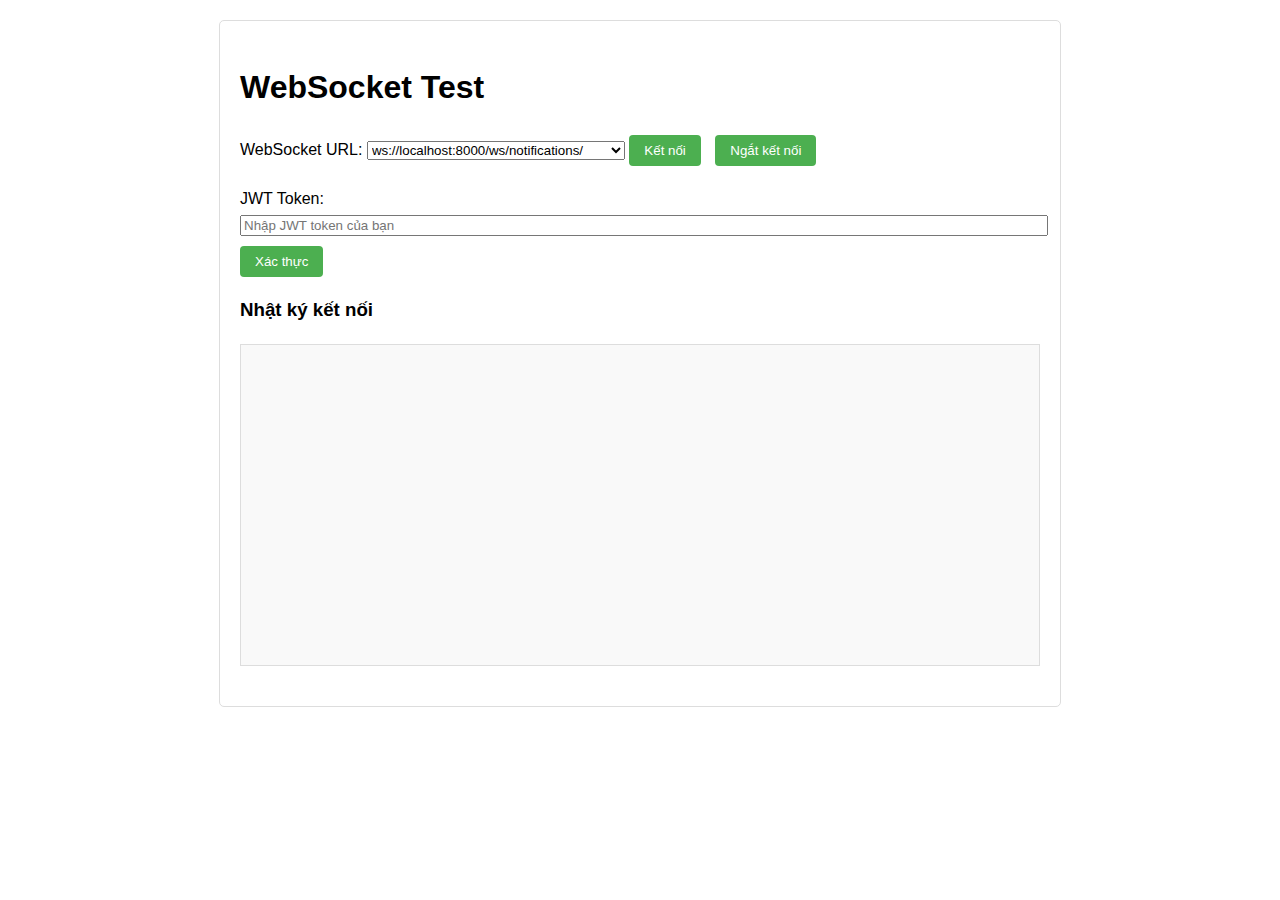
<file: templates/websocket_test.html>
<!DOCTYPE html>
<html>
<head>
    <title>WebSocket Test</title>
    <style>
        body {
            font-family: Arial, sans-serif;
            margin: 20px;
            line-height: 1.6;
        }
        .container {
            max-width: 800px;
            margin: 0 auto;
            border: 1px solid #ddd;
            padding: 20px;
            border-radius: 5px;
        }
        .log {
            height: 300px;
            overflow-y: auto;
            border: 1px solid #ddd;
            padding: 10px;
            margin-bottom: 20px;
            background-color: #f9f9f9;
        }
        .controls {
            margin-bottom: 20px;
        }
        button {
            padding: 8px 15px;
            background-color: #4CAF50;
            color: white;
            border: none;
            border-radius: 4px;
            cursor: pointer;
            margin-right: 10px;
        }
        button:hover {
            background-color: #45a049;
        }
        .msg {
            margin: 5px 0;
            padding: 5px;
            border-radius: 3px;
        }
        .error { background-color: #ffecec; color: #ff5252; }
        .success { background-color: #e7f7e7; color: #4CAF50; }
        .info { background-color: #e8f4fd; color: #2196F3; }
    </style>
</head>
<body>
    <div class="container">
        <h1>WebSocket Test</h1>
        <div class="controls">
            <label for="wsUrl">WebSocket URL:</label>
            <select id="wsUrl">
                <option value="ws://localhost:8000/ws/notifications/">ws://localhost:8000/ws/notifications/</option>
                <option value="ws://localhost:8000/api/ws/notifications/">ws://localhost:8000/api/ws/notifications/</option>
                <option value="ws://127.0.0.1:8000/ws/notifications/">ws://127.0.0.1:8000/ws/notifications/</option>
                <option value="ws://127.0.0.1:8000/api/ws/notifications/">ws://127.0.0.1:8000/api/ws/notifications/</option>
            </select>
            <button id="connect">Kết nối</button>
            <button id="disconnect" disabled>Ngắt kết nối</button>
        </div>
        
        <div>
            <label for="token">JWT Token:</label>
            <input type="text" id="token" style="width: 100%; margin-bottom: 10px;" 
                   placeholder="Nhập JWT token của bạn" value="">
            <button id="authenticate">Xác thực</button>
        </div>
        
        <h3>Nhật ký kết nối</h3>
        <div class="log" id="log"></div>
    </div>

    <script>
        let socket = null;
        const connectBtn = document.getElementById('connect');
        const disconnectBtn = document.getElementById('disconnect');
        const authenticateBtn = document.getElementById('authenticate');
        const wsUrlSelect = document.getElementById('wsUrl');
        const tokenInput = document.getElementById('token');
        const logDiv = document.getElementById('log');
        
        // Lấy token từ localStorage nếu có
        if (localStorage.getItem('token')) {
            tokenInput.value = localStorage.getItem('token');
        }
        
        function logMessage(message, type = 'info') {
            const msgDiv = document.createElement('div');
            msgDiv.className = `msg ${type}`;
            msgDiv.innerText = `${new Date().toLocaleTimeString()}: ${message}`;
            logDiv.appendChild(msgDiv);
            logDiv.scrollTop = logDiv.scrollHeight;
        }
        
        connectBtn.addEventListener('click', () => {
            try {
                const wsUrl = wsUrlSelect.value;
                socket = new WebSocket(wsUrl);
                
                socket.onopen = (event) => {
                    logMessage('Kết nối WebSocket thành công!', 'success');
                    connectBtn.disabled = true;
                    disconnectBtn.disabled = false;
                    authenticateBtn.disabled = false;
                };
                
                socket.onmessage = (event) => {
                    const data = JSON.parse(event.data);
                    logMessage(`Nhận tin nhắn: ${JSON.stringify(data)}`, 'info');
                    
                    // Nếu nhận được yêu cầu xác thực, tự động gửi token
                    if (data.type === 'auth_required' && tokenInput.value) {
                        authenticateBtn.click();
                    }
                };
                
                socket.onclose = (event) => {
                    logMessage(`Kết nối đã đóng: Mã ${event.code}, Lý do: ${event.reason || 'Không có'}`, 'error');
                    connectBtn.disabled = false;
                    disconnectBtn.disabled = true;
                    authenticateBtn.disabled = true;
                };
                
                socket.onerror = (error) => {
                    logMessage('Lỗi WebSocket!', 'error');
                    console.error('WebSocket error:', error);
                };
                
                logMessage('Đang kết nối WebSocket...', 'info');
            } catch (err) {
                logMessage(`Lỗi khi tạo kết nối: ${err.message}`, 'error');
            }
        });
        
        disconnectBtn.addEventListener('click', () => {
            if (socket) {
                socket.close(1000, 'Người dùng đóng kết nối');
                logMessage('Đã đóng kết nối WebSocket', 'info');
                connectBtn.disabled = false;
                disconnectBtn.disabled = true;
                authenticateBtn.disabled = true;
            }
        });
        
        authenticateBtn.addEventListener('click', () => {
            if (socket && socket.readyState === WebSocket.OPEN) {
                const token = tokenInput.value;
                if (token) {
                    const authMessage = {
                        type: 'authenticate',
                        token: token
                    };
                    socket.send(JSON.stringify(authMessage));
                    logMessage('Đã gửi yêu cầu xác thực', 'info');
                } else {
                    logMessage('Vui lòng nhập JWT token', 'error');
                }
            } else {
                logMessage('WebSocket chưa kết nối', 'error');
            }
        });
    </script>
</body>
</html>
</file>
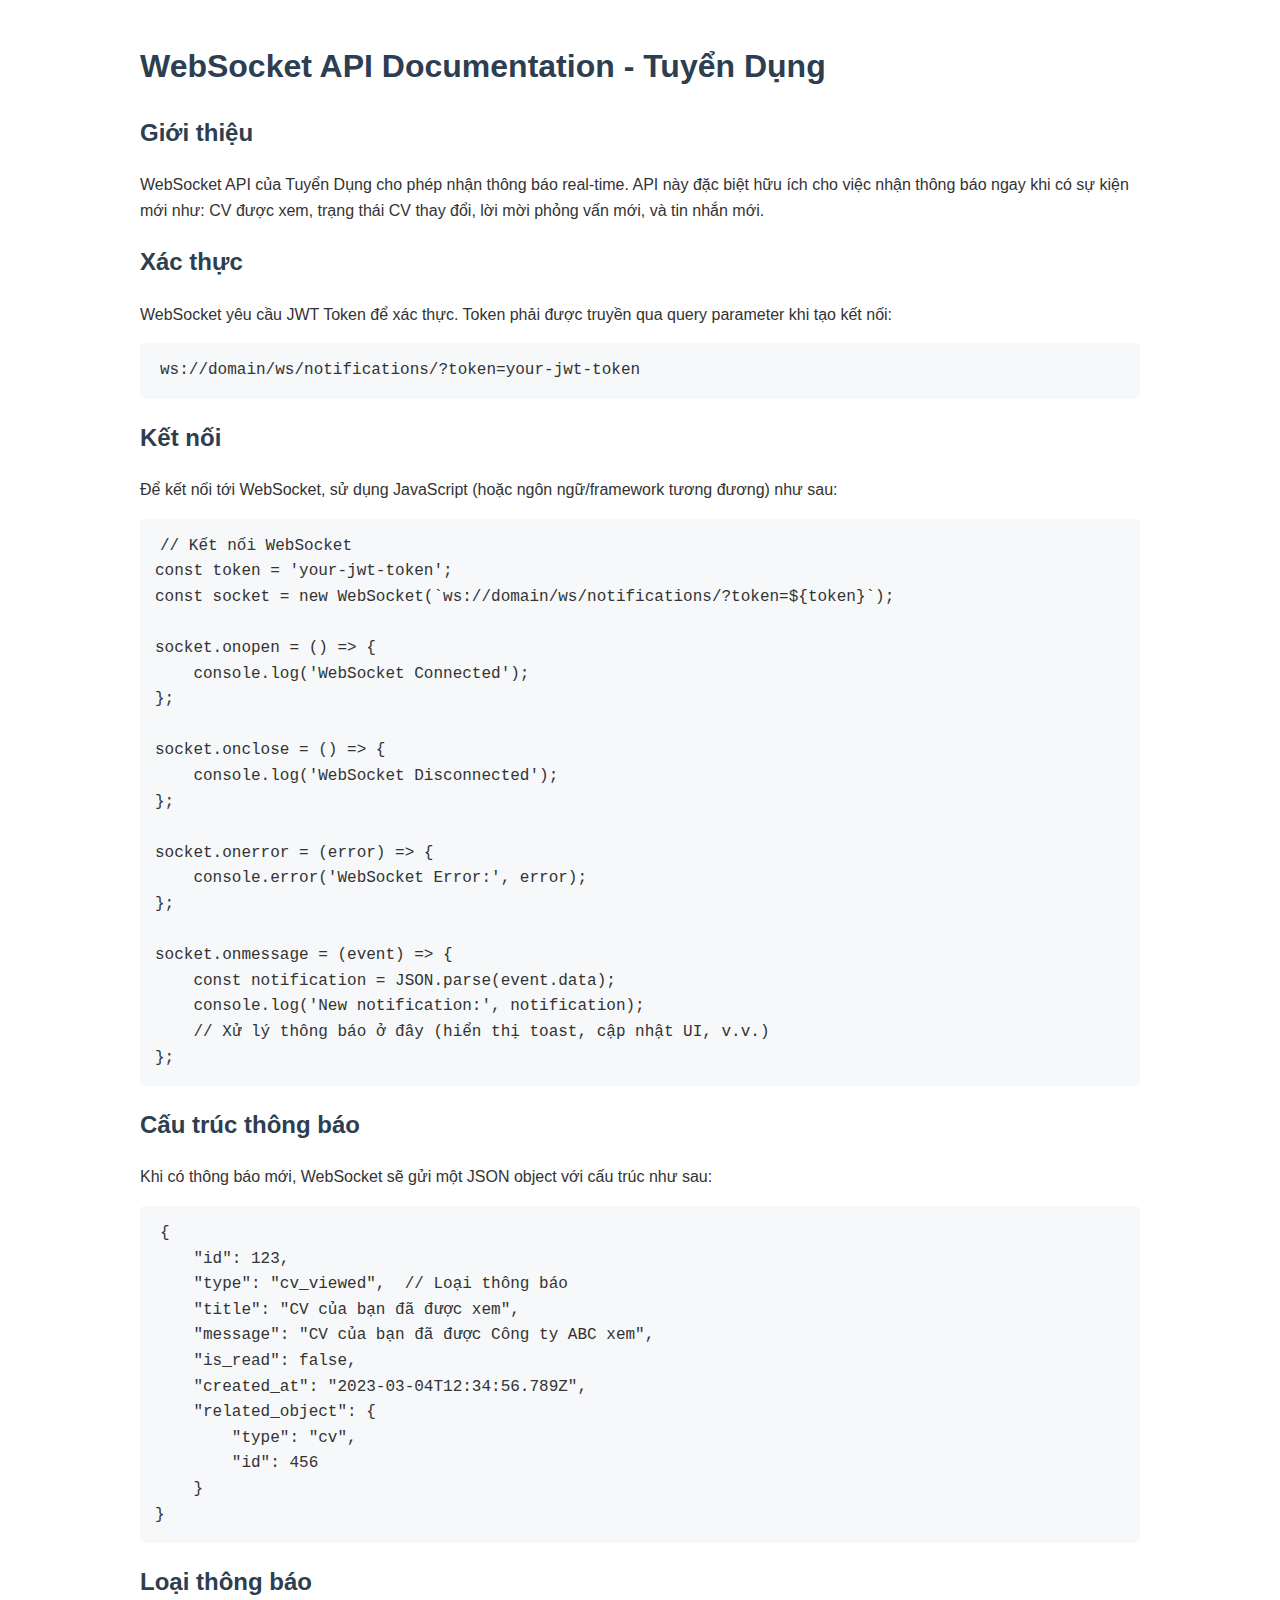
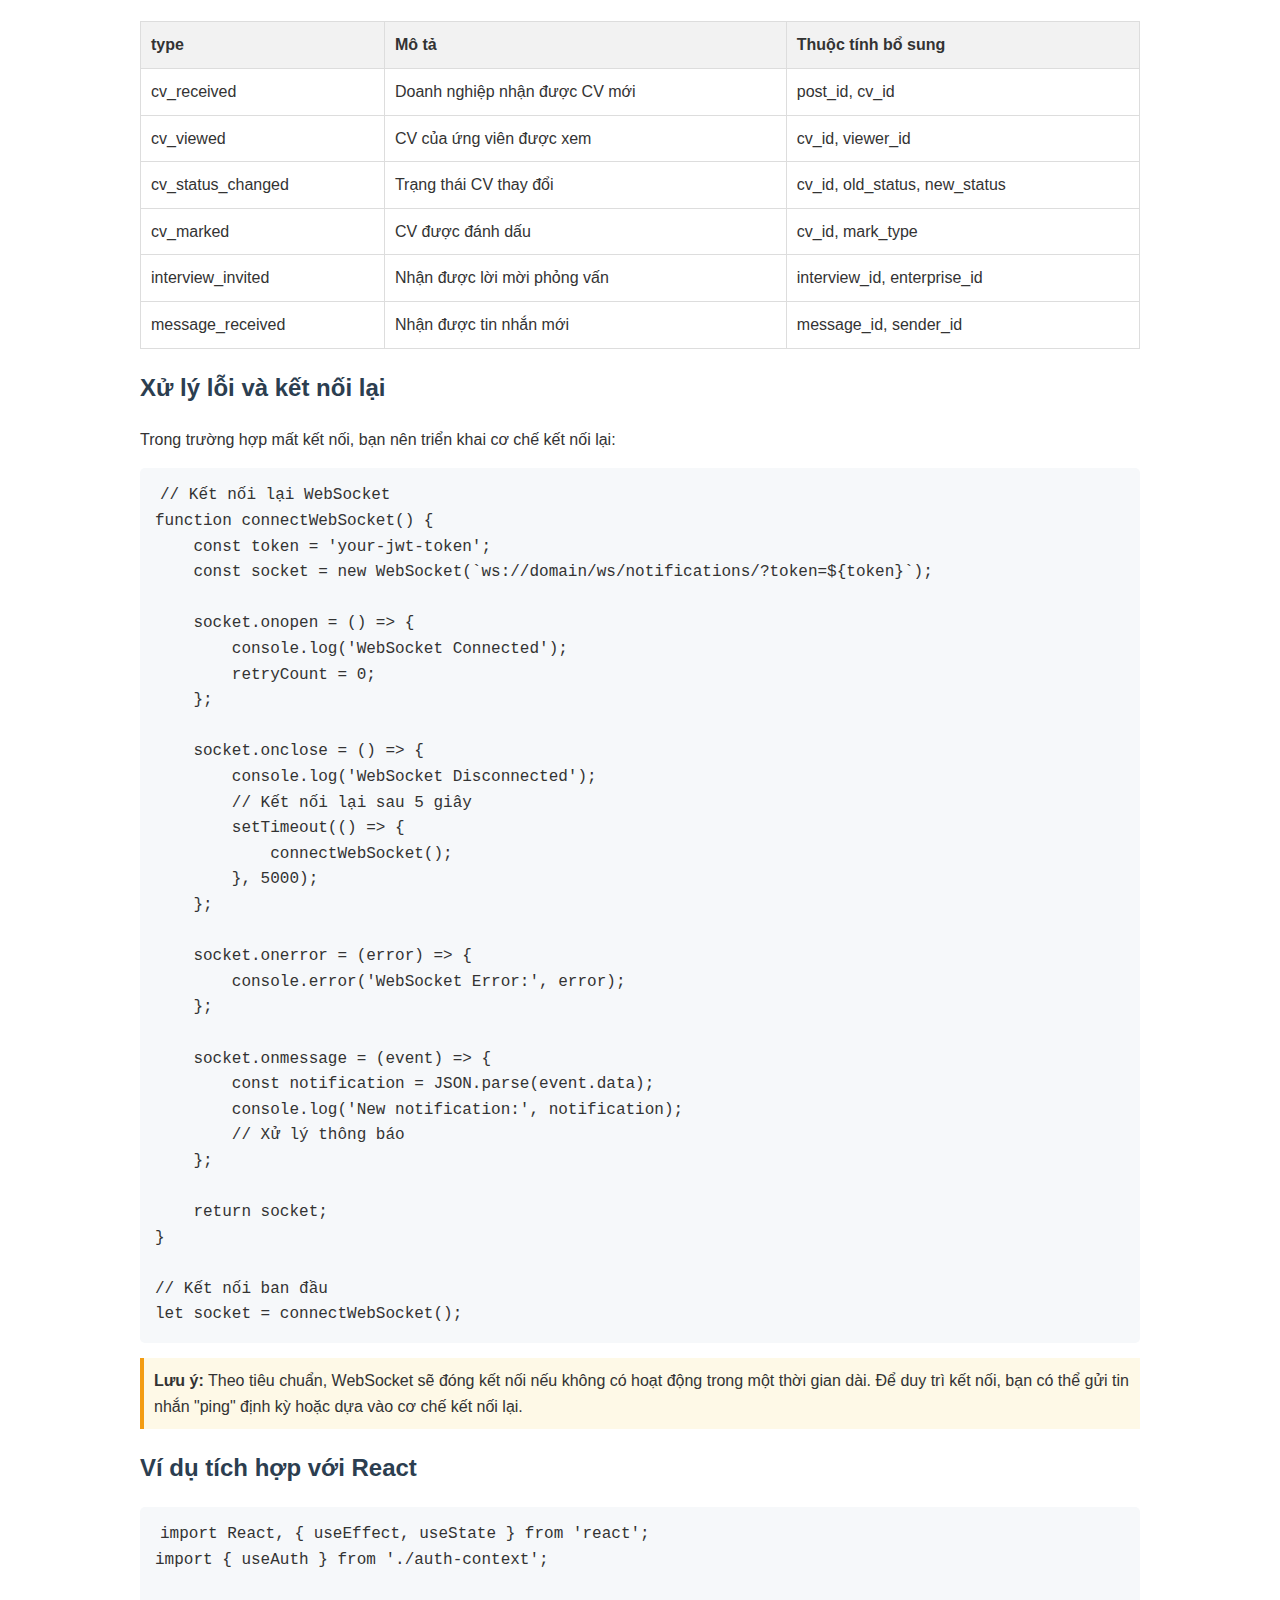
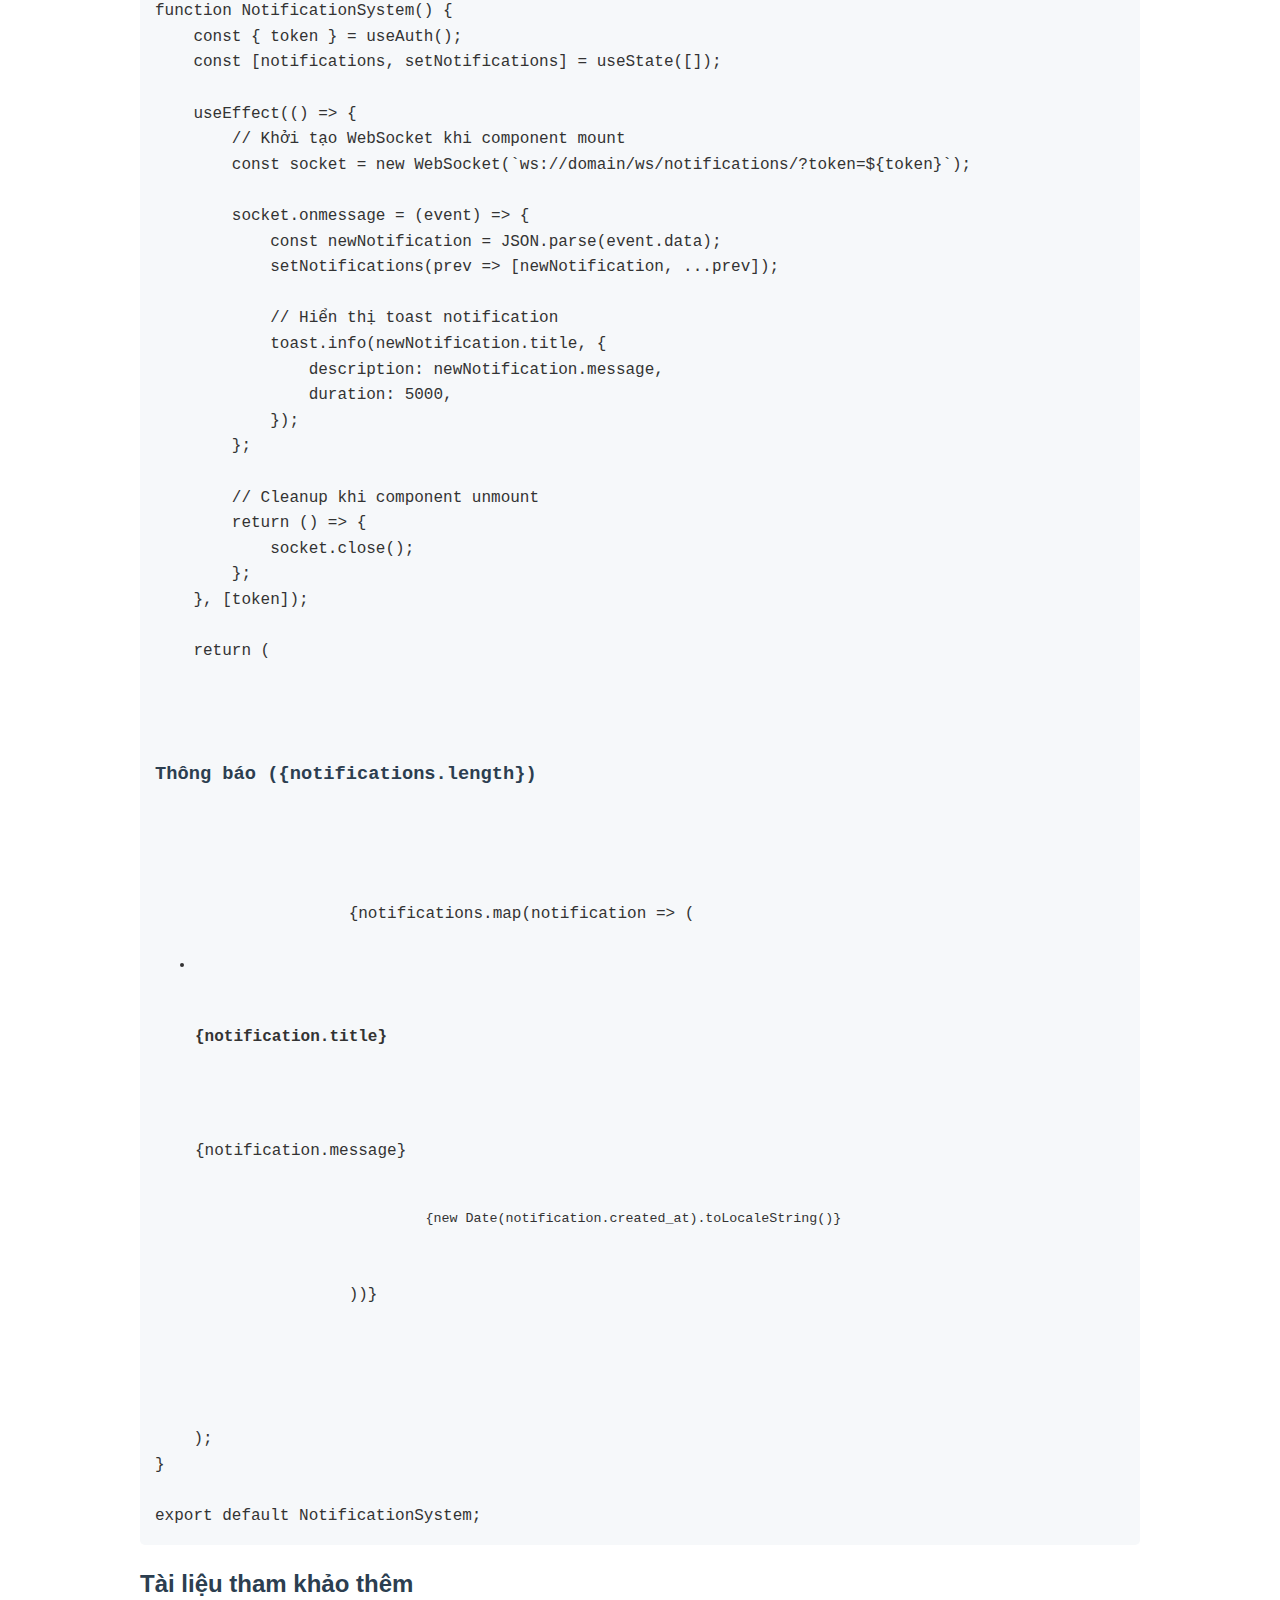
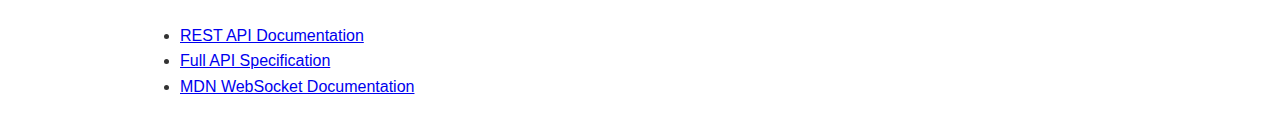
<file: tuyendung/templates/websocket_api_docs.html>
<!DOCTYPE html>
<html lang="vi">
<head>
    <meta charset="UTF-8">
    <meta name="viewport" content="width=device-width, initial-scale=1.0">
    <title>WebSocket API Documentation - Tuyển Dụng</title>
    <style>
        body {
            font-family: 'Segoe UI', Tahoma, Geneva, Verdana, sans-serif;
            line-height: 1.6;
            color: #333;
            max-width: 1000px;
            margin: 0 auto;
            padding: 20px;
        }
        h1, h2, h3 {
            color: #2c3e50;
        }
        pre {
            background-color: #f6f8fa;
            border-radius: 5px;
            padding: 15px;
            overflow-x: auto;
        }
        code {
            font-family: 'Courier New', Courier, monospace;
            background-color: #f6f8fa;
            padding: 2px 5px;
            border-radius: 3px;
        }
        .method {
            font-weight: bold;
            color: #2980b9;
        }
        table {
            border-collapse: collapse;
            width: 100%;
            margin: 20px 0;
        }
        th, td {
            border: 1px solid #ddd;
            padding: 10px;
            text-align: left;
        }
        th {
            background-color: #f2f2f2;
        }
        .note {
            background-color: #fef9e7;
            border-left: 4px solid #f39c12;
            padding: 10px;
            margin: 15px 0;
        }
    </style>
</head>
<body>
    <h1>WebSocket API Documentation - Tuyển Dụng</h1>
    
    <h2>Giới thiệu</h2>
    <p>
        WebSocket API của Tuyển Dụng cho phép nhận thông báo real-time. 
        API này đặc biệt hữu ích cho việc nhận thông báo ngay khi có sự kiện mới như:
        CV được xem, trạng thái CV thay đổi, lời mời phỏng vấn mới, và tin nhắn mới.
    </p>
    
    <h2>Xác thực</h2>
    <p>
        WebSocket yêu cầu JWT Token để xác thực. Token phải được truyền qua query parameter khi tạo kết nối:
    </p>
    <pre><code>ws://domain/ws/notifications/?token=your-jwt-token</code></pre>
    
    <h2>Kết nối</h2>
    <p>
        Để kết nối tới WebSocket, sử dụng JavaScript (hoặc ngôn ngữ/framework tương đương) như sau:
    </p>
    
    <pre><code>// Kết nối WebSocket
const token = 'your-jwt-token';
const socket = new WebSocket(`ws://domain/ws/notifications/?token=${token}`);

socket.onopen = () => {
    console.log('WebSocket Connected');
};

socket.onclose = () => {
    console.log('WebSocket Disconnected');
};

socket.onerror = (error) => {
    console.error('WebSocket Error:', error);
};

socket.onmessage = (event) => {
    const notification = JSON.parse(event.data);
    console.log('New notification:', notification);
    // Xử lý thông báo ở đây (hiển thị toast, cập nhật UI, v.v.)
};</code></pre>
    
    <h2>Cấu trúc thông báo</h2>
    <p>
        Khi có thông báo mới, WebSocket sẽ gửi một JSON object với cấu trúc như sau:
    </p>
    
    <pre><code>{
    "id": 123,
    "type": "cv_viewed",  // Loại thông báo
    "title": "CV của bạn đã được xem",
    "message": "CV của bạn đã được Công ty ABC xem",
    "is_read": false,
    "created_at": "2023-03-04T12:34:56.789Z",
    "related_object": {
        "type": "cv",
        "id": 456
    }
}</code></pre>
    
    <h2>Loại thông báo</h2>
    <table>
        <tr>
            <th>type</th>
            <th>Mô tả</th>
            <th>Thuộc tính bổ sung</th>
        </tr>
        <tr>
            <td>cv_received</td>
            <td>Doanh nghiệp nhận được CV mới</td>
            <td>post_id, cv_id</td>
        </tr>
        <tr>
            <td>cv_viewed</td>
            <td>CV của ứng viên được xem</td>
            <td>cv_id, viewer_id</td>
        </tr>
        <tr>
            <td>cv_status_changed</td>
            <td>Trạng thái CV thay đổi</td>
            <td>cv_id, old_status, new_status</td>
        </tr>
        <tr>
            <td>cv_marked</td>
            <td>CV được đánh dấu</td>
            <td>cv_id, mark_type</td>
        </tr>
        <tr>
            <td>interview_invited</td>
            <td>Nhận được lời mời phỏng vấn</td>
            <td>interview_id, enterprise_id</td>
        </tr>
        <tr>
            <td>message_received</td>
            <td>Nhận được tin nhắn mới</td>
            <td>message_id, sender_id</td>
        </tr>
    </table>
    
    <h2>Xử lý lỗi và kết nối lại</h2>
    <p>
        Trong trường hợp mất kết nối, bạn nên triển khai cơ chế kết nối lại:
    </p>
    
    <pre><code>// Kết nối lại WebSocket
function connectWebSocket() {
    const token = 'your-jwt-token';
    const socket = new WebSocket(`ws://domain/ws/notifications/?token=${token}`);
    
    socket.onopen = () => {
        console.log('WebSocket Connected');
        retryCount = 0;
    };
    
    socket.onclose = () => {
        console.log('WebSocket Disconnected');
        // Kết nối lại sau 5 giây
        setTimeout(() => {
            connectWebSocket();
        }, 5000);
    };
    
    socket.onerror = (error) => {
        console.error('WebSocket Error:', error);
    };
    
    socket.onmessage = (event) => {
        const notification = JSON.parse(event.data);
        console.log('New notification:', notification);
        // Xử lý thông báo
    };
    
    return socket;
}

// Kết nối ban đầu
let socket = connectWebSocket();</code></pre>
    
    <div class="note">
        <strong>Lưu ý:</strong> Theo tiêu chuẩn, WebSocket sẽ đóng kết nối nếu không có hoạt động trong một thời gian dài. 
        Để duy trì kết nối, bạn có thể gửi tin nhắn "ping" định kỳ hoặc dựa vào cơ chế kết nối lại.
    </div>
    
    <h2>Ví dụ tích hợp với React</h2>
    <pre><code>import React, { useEffect, useState } from 'react';
import { useAuth } from './auth-context';

function NotificationSystem() {
    const { token } = useAuth();
    const [notifications, setNotifications] = useState([]);
    
    useEffect(() => {
        // Khởi tạo WebSocket khi component mount
        const socket = new WebSocket(`ws://domain/ws/notifications/?token=${token}`);
        
        socket.onmessage = (event) => {
            const newNotification = JSON.parse(event.data);
            setNotifications(prev => [newNotification, ...prev]);
            
            // Hiển thị toast notification
            toast.info(newNotification.title, {
                description: newNotification.message,
                duration: 5000,
            });
        };
        
        // Cleanup khi component unmount
        return () => {
            socket.close();
        };
    }, [token]);
    
    return (
        <div>
            <h3>Thông báo ({notifications.length})</h3>
            <ul>
                {notifications.map(notification => (
                    <li key={notification.id}>
                        <h4>{notification.title}</h4>
                        <p>{notification.message}</p>
                        <small>{new Date(notification.created_at).toLocaleString()}</small>
                    </li>
                ))}
            </ul>
        </div>
    );
}

export default NotificationSystem;</code></pre>
    
    <h2>Tài liệu tham khảo thêm</h2>
    <ul>
        <li><a href="https://tuyendung.com/api-docs/swagger/">REST API Documentation</a></li>
        <li><a href="https://tuyendung.com/api-docs/redoc/">Full API Specification</a></li>
        <li><a href="https://developer.mozilla.org/en-US/docs/Web/API/WebSocket">MDN WebSocket Documentation</a></li>
    </ul>
</body>
</html>
</file>
